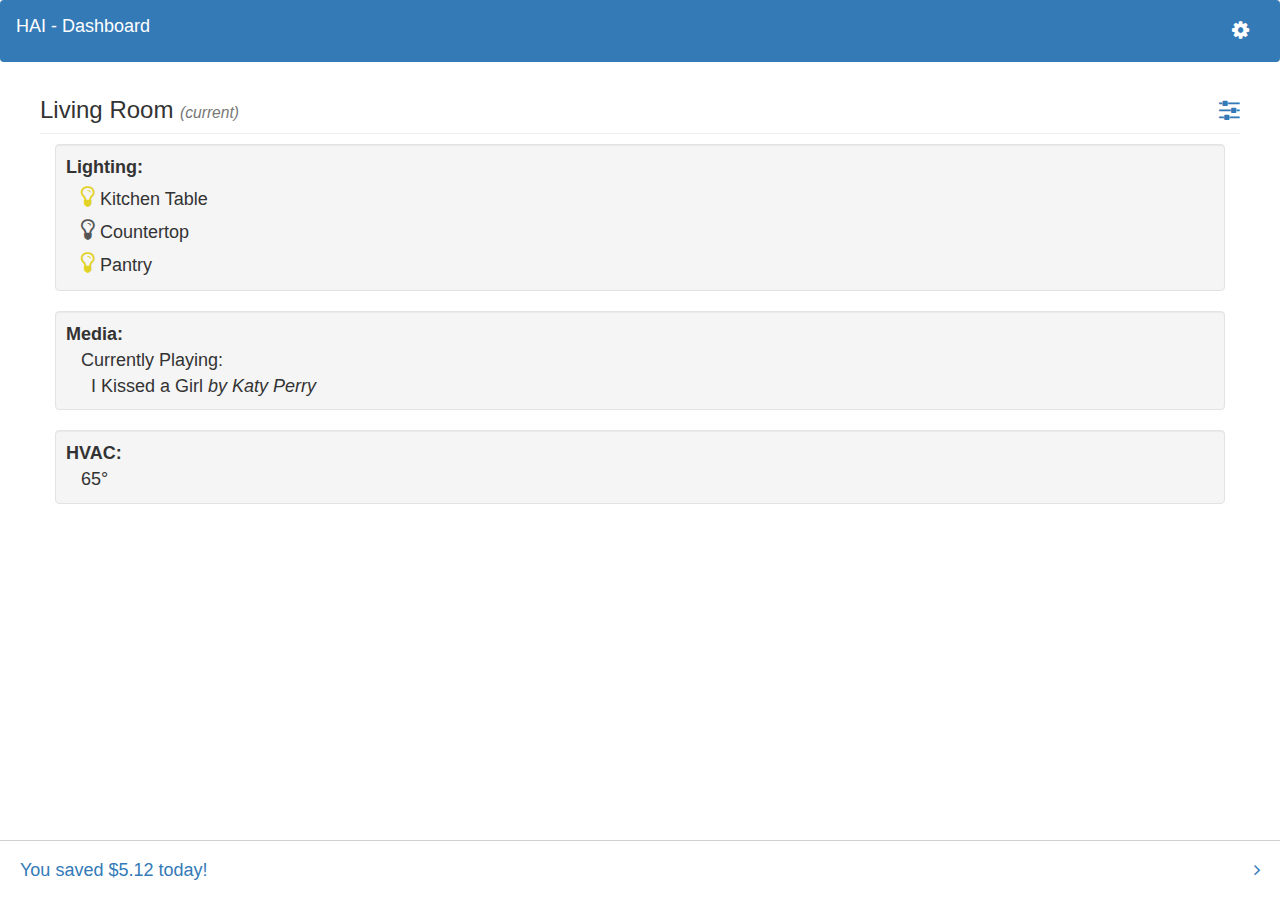
<file: index.html>
<!DOCTYPE html>
<html lang="en">
  <head>
    <meta charset="utf-8">
    <meta http-equiv="X-UA-Compatible" content="IE=edge">
    <meta name="viewport" content="width=device-width, initial-scale=1">
    <!-- The above 3 meta tags *must* come first in the head; any other head content must come *after* these tags -->
    <meta name="description" content="">
    <meta name="author" content="">
    <link rel="icon" href="../../favicon.ico">

    <title>HAI - Dashboard</title>

    <!-- Bootstrap core CSS -->
    <link href="resources/bootstrap/css/bootstrap.min.css" rel="stylesheet">
    
    <link href="resources/fa/css/font-awesome.min.css" rel="stylesheet">

    <link href="resources/css/common.css" rel="stylesheet">

    <!-- Custom styles for this template -->
    <link href="resources/css/dashboard.css" rel="stylesheet">

    <!-- HTML5 shim and Respond.js for IE8 support of HTML5 elements and media queries -->
    <!--[if lt IE 9]>
      <script src="https://oss.maxcdn.com/html5shiv/3.7.2/html5shiv.min.js"></script>
      <script src="https://oss.maxcdn.com/respond/1.4.2/respond.min.js"></script>
    <![endif]-->
  </head>

  <body>

    <nav class="navbar custom-nav">
      <div class="container-fluid">
        <ul class="nav navbar-nav pull-right">
          <li>
            <a href="settings.html"><i class="fa fa-cog"></i></a>
          </li>
        </ul>
        <div class="navbar-header">
          <a class="navbar-brand" href="#">HAI - Dashboard</a>
        </div>
      </div>
    </nav>

    <div class="container-fluid">
      <div class="row">
        <div class="col-sm-12 main">
          <h3 class="sub-header">Living Room <small><em>(current)</em></small>
            <span class="pull-right"><a href="controls.html"><i class="fa fa-sliders"></i></a></span>
          </h3>
          <div class="current-room-details">
            <div class="well room-status">
              <strong>Lighting:</strong>
              <p class="light detail"><i class="fa fa-lightbulb-o on"></i> Kitchen Table</p>
              <p class="light detail"><i class="fa fa-lightbulb-o off"></i> Countertop</p>
              <p class="light detail"><i class="fa fa-lightbulb-o on"></i> Pantry</p>
            </div>
            <div class="well room-status">
              <strong>Media:</strong>
              <p class="detail">Currently Playing:</p>
              <p class="detail">&nbsp;&nbsp;I Kissed a Girl <em>by Katy Perry</em></p>
            </div>
            <div class="well room-status">
              <strong>HVAC:</strong> <br />
              <p class="detail">65&deg;</p>
            </div>
          </div>
        </div>
      </div>
    </div>

    <footer class="footer">
      <div class="section-link">
        <a href="stats.html">
          <h4>You saved $5.12 today!
            <span class="pull-right"><i class="fa fa-angle-right"></i></span>
          </h4>
        </a>
      </div>
    </footer>

    <!-- Bootstrap core JavaScript
    ================================================== -->
    <!-- Placed at the end of the document so the pages load faster -->
    <script src="https://ajax.googleapis.com/ajax/libs/jquery/1.11.2/jquery.min.js"></script>
    <script src="resources/bootstrap/js/bootstrap.min.js"></script>
  </body>
</html>
</file>
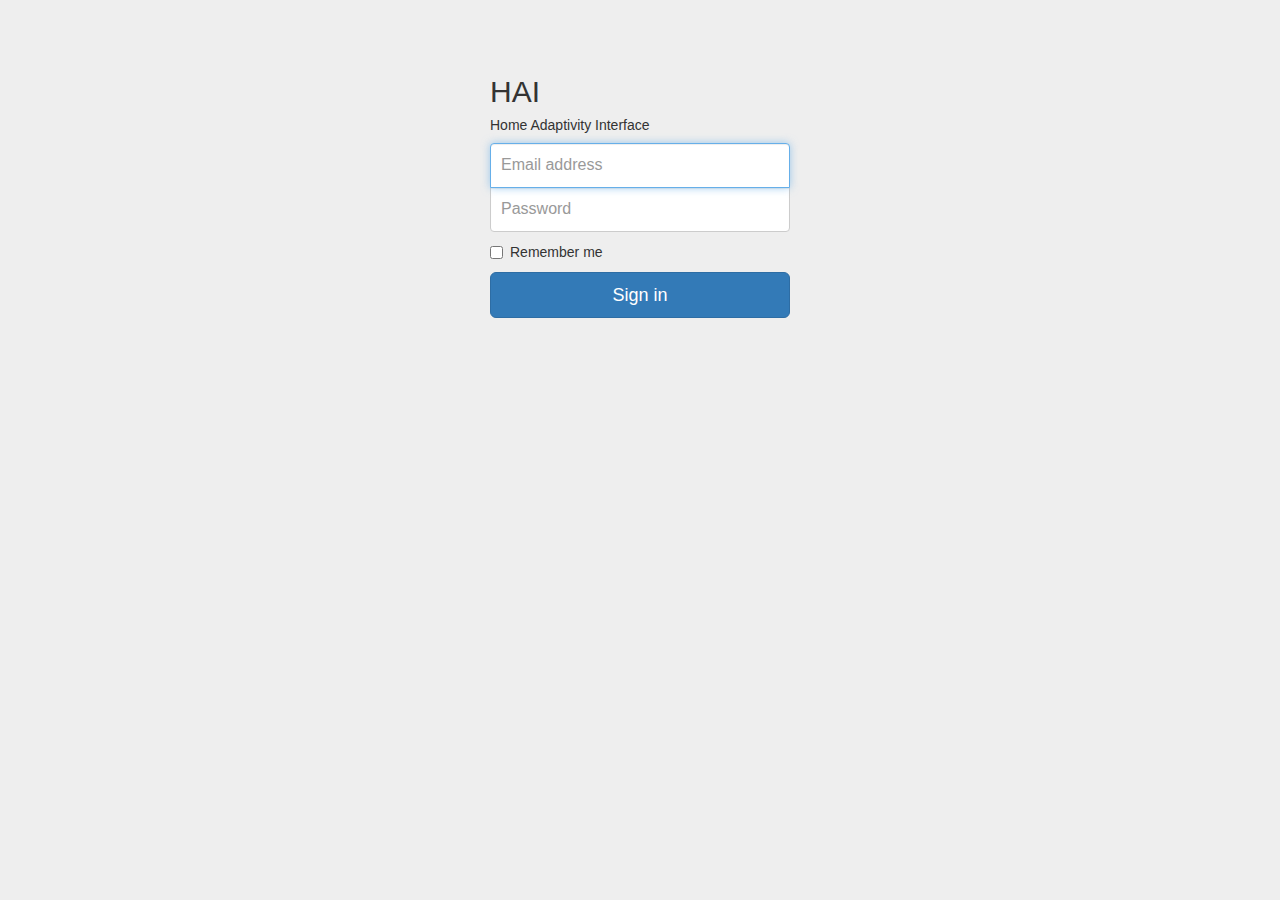
<file: login.html>
<!DOCTYPE html>
<html lang="en">
  <head>
    <meta charset="utf-8">
    <meta http-equiv="X-UA-Compatible" content="IE=edge">
    <meta name="viewport" content="width=device-width, initial-scale=1">
    <!-- The above 3 meta tags *must* come first in the head; any other head content must come *after* these tags -->
    <meta name="description" content="">
    <meta name="author" content="">
    <link rel="icon" href="../../favicon.ico">

    <title>Login</title>

    <!-- Bootstrap core CSS -->
    <link href="resources/bootstrap/css/bootstrap.min.css" rel="stylesheet">
    
    <link href="resources/fa/css/font-awesome.min.css" rel="stylesheet">

    <!-- Custom styles for this template -->
    <link href="resources/css/login.css" rel="stylesheet">

    <!-- HTML5 shim and Respond.js for IE8 support of HTML5 elements and media queries -->
    <!--[if lt IE 9]>
      <script src="https://oss.maxcdn.com/html5shiv/3.7.2/html5shiv.min.js"></script>
      <script src="https://oss.maxcdn.com/respond/1.4.2/respond.min.js"></script>
    <![endif]-->
  </head>

  <body>

    <div class="container">

      <form class="form-signin">
        <h2 class="form-signin-heading">HAI</h2>
        <h5>Home Adaptivity Interface</h5>
        <label for="inputEmail" class="sr-only">Email address</label>
        <input type="email" id="inputEmail" class="form-control" placeholder="Email address" required autofocus>
        <label for="inputPassword" class="sr-only">Password</label>
        <input type="password" id="inputPassword" class="form-control" placeholder="Password" required>
        <div class="checkbox">
          <label>
            <input type="checkbox" value="remember-me"> Remember me
          </label>
        </div>
        <button class="btn btn-lg btn-primary btn-block" type="button" onclick="location.href='index.html'">Sign in</button>
      </form>

    </div> <!-- /container -->
    
  </body>
</html>
</file>
<file: resources/css/common.css>
.custom-nav {
	background-color: #337ab7;
	margin-bottom: 10px;
  position: relative;
}

.custom-nav a,
.custom-nav a:visited {
  color: white;
}

.custom-nav a:focus,
.custom-nav a:hover,
.custom-nav a:active {
  color: #eaeaea;
}

.custom-nav .nav > li > a:focus,
.custom-nav .nav > li > a:hover,
.custom-nav .nav > li > a:active {
  background-color: transparent;
}

.navbar-nav {
  margin: 4px 0;
}

.navbar-header {
  z-index: 2;
}

.navbar-title {
  position: absolute;
  left: 0;
  top: 0;
  right: 0;
  bottom: 0;
  width: 200px;
  height: 50px;
  margin: 0 auto;
  text-align: center;
  color: #eaeaea;
  font-size: 18px;
  line-height: 50px;
  z-index: 1;
}
</file>
<file: resources/css/dashboard.css>
/*
 * Base structure
 */

html {
  position: relative;
  min-height: 100%;
}
/* Move down content because we have a fixed navbar that is 50px tall */
body {
  margin-bottom: 60px;
}


/*
 * Global add-ons
 */

.sub-header {
  margin-top: 5px;
  padding-bottom: 10px;
  border-bottom: 1px solid #eee;
}

/*
 * Top navigation
 * Hide default border to remove 1px line.
 */
.navbar-fixed-top {
  border: 0;
}
.navbar-nav i {
  font-size: 20px;
}

/*
 * Sidebar
 */

/* Hide for mobile, show later */
.sidebar {
  display: none;
}
@media (min-width: 768px) {
  .sidebar {
    position: fixed;
    top: 51px;
    bottom: 0;
    left: 0;
    z-index: 1000;
    display: block;
    padding: 20px;
    overflow-x: hidden;
    overflow-y: auto; /* Scrollable contents if viewport is shorter than content. */
    background-color: #f5f5f5;
    border-right: 1px solid #eee;
  }
}

/* Sidebar navigation */
.nav-sidebar {
  margin-right: -21px; /* 20px padding + 1px border */
  margin-bottom: 20px;
  margin-left: -20px;
}
.nav-sidebar > li > a {
  padding-right: 20px;
  padding-left: 20px;
}
.nav-sidebar > .active > a,
.nav-sidebar > .active > a:hover,
.nav-sidebar > .active > a:focus {
  color: #fff;
  background-color: #428bca;
}


/*
 * Main content
 */

.main {
  padding: 20px;
}
@media (min-width: 768px) {
  .main {
    padding-right: 40px;
    padding-left: 40px;
  }
}
.main .page-header {
  margin-top: 0;
}
.current-room-details {
  padding: 0 15px;
}
.room-status {
  font-size: 18px;
  padding: 10px;
}
.detail {
  padding: 0 15px;
  margin: 0;
}


/*
 * Placeholder dashboard ideas
 */

.placeholders {
  margin-bottom: 30px;
  text-align: center;
}
.placeholders h4 {
  margin-bottom: 0;
}
.placeholder {
  margin-bottom: 20px;
}
.placeholder img {
  display: inline-block;
  border-radius: 50%;
}

/*
 * Sticky footer
 */

.footer {
  position: absolute;
  bottom: 0;
  width: 100%;
  height: 60px;
}
.footer > .section-link {
  height: 60px;
  width: 100%;
  padding: 10px 20px;
  border-top: 1px solid #d0d0d0;
}

/*
 * Lightbulb colors
 */
 .light.detail {
  padding-top: 3px;
  padding-bottom: 3px;
  line-height: 24px;
 }
.fa-lightbulb-o {
  font-size: 24px;
}
.fa-lightbulb-o.on {
  color: #E2D225;
}
.fa-lightbulb-o.off {
  color: #555;
}
</file>
<file: resources/css/login.css>
body {
  padding-top: 40px;
  padding-bottom: 40px;
  background-color: #eee;
}

.form-signin {
  max-width: 330px;
  padding: 15px;
  margin: 0 auto;
}
.form-signin .form-signin-heading,
.form-signin .checkbox {
  margin-bottom: 10px;
}
.form-signin .checkbox {
  font-weight: normal;
}
.form-signin .form-control {
  position: relative;
  height: auto;
  -webkit-box-sizing: border-box;
     -moz-box-sizing: border-box;
          box-sizing: border-box;
  padding: 10px;
  font-size: 16px;
}
.form-signin .form-control:focus {
  z-index: 2;
}
.form-signin input[type="email"] {
  margin-bottom: -1px;
  border-bottom-right-radius: 0;
  border-bottom-left-radius: 0;
}
.form-signin input[type="password"] {
  margin-bottom: 10px;
  border-top-left-radius: 0;
  border-top-right-radius: 0;
}
</file>
